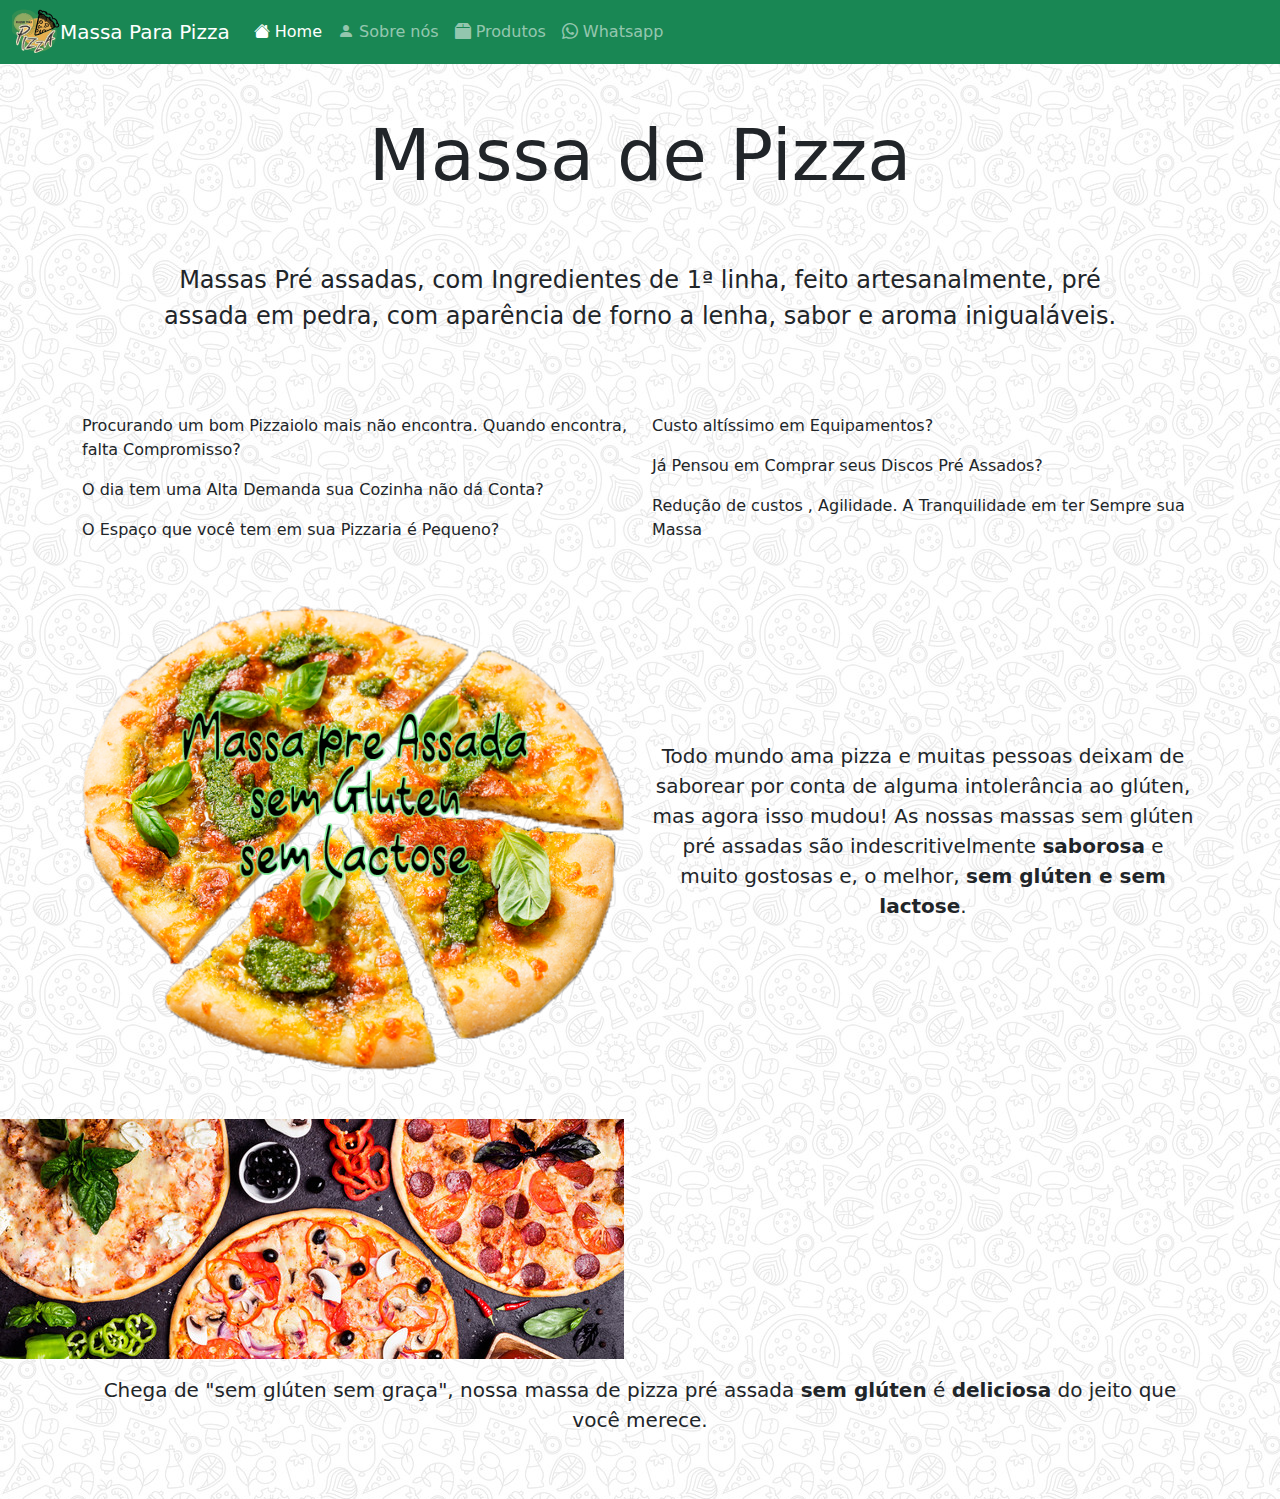
<file: index.html>
<!DOCTYPE html>
<html lang="pt-br">

<head>
    <meta charset="UTF-8">
    <meta http-equiv="X-UA-Compatible" content="IE=edge">
    <meta name="viewport" content="width=device-width, initial-scale=1.0">
    <link rel="shortcut icon" href="favicon.svg" type="image/svg">
    <link rel="stylesheet" href="/css/style.css">
    <script src="https://cdn.jsdelivr.net/npm/@popperjs/core@2.11.5/dist/umd/popper.min.js" integrity="sha384-Xe+8cL9oJa6tN/veChSP7q+mnSPaj5Bcu9mPX5F5xIGE0DVittaqT5lorf0EI7Vk" crossorigin="anonymous"></script>
    <script src="https://cdn.jsdelivr.net/npm/bootstrap@5.2.0-beta1/dist/js/bootstrap.min.js" integrity="sha384-kjU+l4N0Yf4ZOJErLsIcvOU2qSb74wXpOhqTvwVx3OElZRweTnQ6d31fXEoRD1Jy" crossorigin="anonymous"></script>
    <title>Massa para pizzas</title>
</head>

<body>
    <nav class="navbar navbar-expand-lg bg-success navbar-dark">
        <div class="container-fluid">
            <img src="/imgs/Logo.svg" alt="MassaParaPizza" width="48" height="48" class="d-inline-block align-text-top">
            <a class="navbar-brand" href="#">Massa Para Pizza</a>
            <button class="navbar-toggler" type="button" data-bs-toggle="collapse"
                data-bs-target="#navbarSupportedContent" aria-controls="navbarSupportedContent" aria-expanded="false"
                aria-label="Toggle navigation">
                <span class="navbar-toggler-icon"></span>
            </button>
            <div class="collapse navbar-collapse" id="navbarSupportedContent">
                <ul class="navbar-nav me-auto mb-2 mb-lg-0">
                    <li class="nav-item">
                        <a class="nav-link active" aria-current="page" href="#">
                            <i class="bi bi-house-fill"></i>
                            Home</a>
                    </li>
                    <li class="nav-item">
                        <a class="nav-link" href="/sobre.html">
                            <i class="bi bi-person-fill"></i>
                            Sobre nós</a>
                    </li>
                    <li class="nav-item">
                        <a class="nav-link" href="/produtos.html">
                            <i class="bi bi-box2-fill"></i>
                            Produtos</a>
                    </li>
                    <li class="nav-item">
                        <a class="nav-link"
                            href="https://api.whatsapp.com/send?phone=5511930150000&text=Informa%C3%A7oes%20e%20informa%C3%A7%C3%B5es">
                            <i class="bi bi-whatsapp"></i>
                            Whatsapp</a>
                    </li>
                </ul>
            </div>
        </div>
    </nav>

    <div class="container mt-5">
        <h1 class="display-2 text-center animate__animated animate__fadeInUp">Massa de Pizza</h1>
        <div class="p-3 my-5 mx-5">
            <p class="fs-4 fw-light animate__animated animate__fadeInUp animate__delay-1s text-center">Massas Pré
                assadas, com Ingredientes de 1ª linha,
                feito artesanalmente, pré assada em pedra, com aparência de forno a lenha, sabor e aroma inigualáveis.
            </p>
        </div>
    </div>

    <div class="container my-5">
        <div class="row">
            <div class="col-sm-6">
                <p class="animate__animated animate__flipInX animate__delay-2s">
                    Procurando um bom Pizzaiolo mais não encontra.
                    Quando encontra, falta Compromisso?
                </p>
                <p class="animate__animated animate__flipInX animate__delay-3s">
                    O dia tem uma Alta Demanda sua Cozinha não dá Conta?
                </p>
                <p class="animate__animated animate__flipInX animate__delay-4s">
                    O Espaço que você tem em sua Pizzaria é Pequeno?
                </p>
            </div>
            <div class="col-sm-6">
                <p class="animate__animated animate__flipInX animate__delay-4s animate__slow">
                    Custo altíssimo em Equipamentos?
                </p>
                <p class="animate__animated animate__flipInX animate__delay-5s">
                    Já Pensou em Comprar seus Discos Pré Assados?
                </p>
                <p class="animate__animated animate__flipInX animate__delay-5s animate__slow">
                    Redução de custos , Agilidade. A Tranquilidade em ter Sempre sua Massa
                </p>
            </div>
        </div>
    </div>
    <div class="mb-5">
        <div class="container">
            <div class="row">
                <div class="col-md m-auto">
                    <img src="/imgs/massatextosg.png" class="img-fluid" alt="Massa de Pizza sem gluten">
                </div>
                <div class="col m-auto p-3 fs-5 text-center">
                    <p class="fw-light">
                        Todo mundo ama pizza e muitas pessoas deixam de saborear por conta de alguma intolerância ao
                        glúten,
                        mas agora isso mudou! As nossas massas sem glúten pré assadas são indescritivelmente <span
                            class="fw-bold">saborosa</span> e muito gostosas e,
                        o melhor, <span class="fw-bold">sem glúten e sem lactose</span>.
                    </p>
                </div>
            </div>
        </div>
    </div>

    <div class="mb-5">
        <div>
            <img src="/imgs/pizzasfundo2.jpg" alt="Pedaços de pizza" class="img-fluid">
        </div>
        <div class="container">
            <p class="text-center fs-5 p-3 fw-light">
                Chega de "sem glúten sem graça", nossa massa de pizza pré assada <span class="fw-bold">sem glúten</span>
                é <span class="fw-bold">deliciosa</span> do jeito que você merece.
            </p>
        </div>
    </div>
</body>

</html>
</file>
<file: css/style.css>
@import url("https://cdn.jsdelivr.net/npm/bootstrap@5.2.0-beta1/dist/css/bootstrap.min.css");
@import url("https://cdnjs.cloudflare.com/ajax/libs/animate.css/4.1.1/animate.min.css");
@import url("https://cdn.jsdelivr.net/npm/bootstrap-icons@1.8.3/font/bootstrap-icons.css");

body {
    background-image: url("/imgs/fundop&b20op.jpg");
}
</file>
